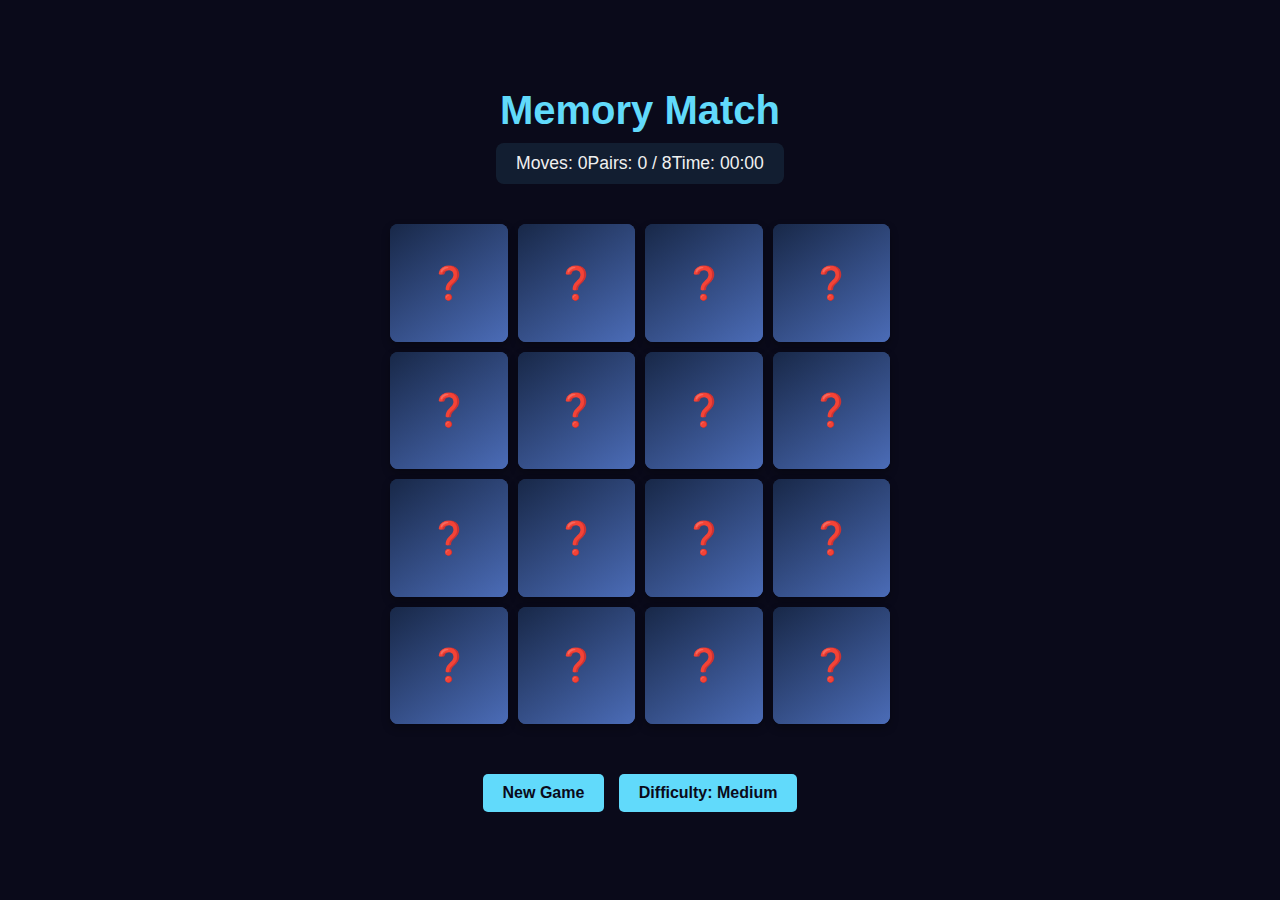
<file: games/memory/index.html>
<!DOCTYPE html>
<html lang="en">
<head>
    <meta charset="UTF-8">
    <meta name="viewport" content="width=device-width, initial-scale=1.0">
    <title>Memory Match - An Honest Memory Game</title>
    <style>
        /* 
         * ===================================================
         * ================= MEMORY MATCH GAME ===============
         * ===== THE HONEST MEMORY GAME - NO FAKE MOVES ======
         * ===================================================
         * === CODEX v1.0 - Initial Release - May 17, 2025 ===
         * ===================================================
         */
        * {
            margin: 0;
            padding: 0;
            box-sizing: border-box;
        }
        
        body {
            display: flex;
            justify-content: center;
            align-items: center;
            flex-direction: column;
            min-height: 100vh;
            font-family: 'Segoe UI', Tahoma, Geneva, Verdana, sans-serif;
            background: #0a0a1a;
            color: #f0f0f0;
            padding: 20px;
        }
        
        .game-header {
            text-align: center;
            margin-bottom: 20px;
        }
        
        h1 {
            font-size: 2.5rem;
            color: #61dafb;
            margin-bottom: 10px;
        }
        
        .stats {
            display: flex;
            justify-content: space-between;
            width: 100%;
            max-width: 500px;
            margin-bottom: 20px;
            padding: 10px 20px;
            background: rgba(97, 218, 251, 0.1);
            border-radius: 8px;
            font-size: 1.1rem;
        }
        
        .memory-grid {
            display: grid;
            grid-template-columns: repeat(4, 1fr);
            gap: 10px;
            max-width: 500px;
            width: 100%;
            margin-bottom: 30px;
        }
        
        .card {
            aspect-ratio: 1;
            background: linear-gradient(145deg, #182848 0%, #4b6cb7 100%);
            border-radius: 8px;
            display: flex;
            justify-content: center;
            align-items: center;
            font-size: 2rem;
            cursor: pointer;
            transition: transform 0.3s ease;
            transform-style: preserve-3d;
            box-shadow: 0 4px 8px rgba(0, 0, 0, 0.3);
            position: relative;
        }
        
        .card:hover {
            box-shadow: 0 6px 12px rgba(97, 218, 251, 0.4);
        }
        
        .card.flipped {
            transform: rotateY(180deg);
        }
        
        .card.matched {
            transform: rotateY(180deg);
            background: linear-gradient(145deg, #0a472a 0%, #1a7350 100%);
            cursor: default;
        }
        
        .card-front, .card-back {
            position: absolute;
            width: 100%;
            height: 100%;
            backface-visibility: hidden;
            border-radius: 8px;
            display: flex;
            justify-content: center;
            align-items: center;
        }
        
        .card-front {
            background: linear-gradient(145deg, #182848 0%, #4b6cb7 100%);
            transform: rotateY(0deg);
        }
        
        .card-back {
            background: linear-gradient(145deg, #1a2a6c 0%, #2a4858 100%);
            transform: rotateY(180deg);
        }
        
        .controls {
            margin-top: 20px;
            text-align: center;
        }
        
        button {
            background: #61dafb;
            color: #0a0a1a;
            border: none;
            padding: 10px 20px;
            font-size: 1rem;
            border-radius: 5px;
            cursor: pointer;
            font-weight: bold;
            transition: all 0.3s ease;
            margin: 0 5px;
        }
        
        button:hover {
            background: #4fa8c7;
            transform: scale(1.05);
        }
        
        .game-over {
            position: fixed;
            top: 0;
            left: 0;
            width: 100%;
            height: 100%;
            background: rgba(10, 10, 26, 0.9);
            display: flex;
            justify-content: center;
            align-items: center;
            flex-direction: column;
            z-index: 10;
            opacity: 0;
            visibility: hidden;
            transition: all 0.5s ease;
        }
        
        .game-over.show {
            opacity: 1;
            visibility: visible;
        }
        
        .game-over-content {
            background: #16213e;
            padding: 40px;
            border-radius: 10px;
            text-align: center;
            border: 3px solid #61dafb;
            box-shadow: 0 0 30px rgba(97, 218, 251, 0.7);
            max-width: 500px;
            width: 90%;
        }
        
        .game-over h2 {
            font-size: 2.5rem;
            color: #61dafb;
            margin-bottom: 20px;
        }
        
        .result-stats {
            margin: 20px 0;
            font-size: 1.2rem;
        }
        
        @media (max-width: 500px) {
            .memory-grid {
                grid-template-columns: repeat(3, 1fr);
            }
            
            h1 {
                font-size: 2rem;
            }
            
            .stats {
                flex-direction: column;
                align-items: center;
                gap: 10px;
            }
        }
    </style>
</head>
<body>
    <div class="game-header">
        <h1>Memory Match</h1>
        <div class="stats">
            <div>Moves: <span id="moves">0</span></div>
            <div>Pairs: <span id="pairs">0</span> / <span id="total-pairs">8</span></div>
            <div>Time: <span id="timer">00:00</span></div>
        </div>
    </div>
    
    <div class="memory-grid" id="memory-grid">
        <!-- Cards will be dynamically inserted here -->
    </div>
    
    <div class="controls">
        <button id="new-game-btn">New Game</button>
        <button id="difficulty-btn">Change Difficulty</button>
    </div>
    
    <div class="game-over" id="game-over">
        <div class="game-over-content">
            <h2>Game Complete!</h2>
            <div class="result-stats">
                <p>You matched all pairs!</p>
                <p>Moves: <span id="result-moves">0</span></p>
                <p>Time: <span id="result-time">00:00</span></p>
            </div>
            <button id="play-again-btn">Play Again</button>
        </div>
    </div>

    <script>
        /* 
         * ===================================================
         * ================ MEMORY MATCH GAME ===============
         * ======== HONEST GAMEPLAY IMPLEMENTATION ==========
         * ===================================================
         * === CODEX v1.0 - Initial Release - May 17, 2025 ===
         * ===================================================
         *
         * :: PURE JAVASCRIPT IMPLEMENTATION ::
         * :: NO TRICKY CODE - JUST HONEST MEMORY GAME ::
         */
        
        // ===== GAME ELEMENTS & STATE =====
        const grid = document.getElementById('memory-grid');
        const movesDisplay = document.getElementById('moves');
        const pairsDisplay = document.getElementById('pairs');
        const totalPairsDisplay = document.getElementById('total-pairs');
        const timerDisplay = document.getElementById('timer');
        const newGameBtn = document.getElementById('new-game-btn');
        const difficultyBtn = document.getElementById('difficulty-btn');
        const gameOverScreen = document.getElementById('game-over');
        const resultMovesDisplay = document.getElementById('result-moves');
        const resultTimeDisplay = document.getElementById('result-time');
        const playAgainBtn = document.getElementById('play-again-btn');
        
        // Game state variables
        let cards = [];
        let flippedCards = [];
        let matchedPairs = 0;
        let totalPairs = 8; // Default
        let moves = 0;
        let gameActive = false;
        let timer = 0;
        let timerInterval;
        let difficulty = 'medium'; // Default: easy (4x3), medium (4x4), hard (5x4)
        
        /**
         * EMOJI DECK GENERATOR
         * Creates pairs of emoji cards for gameplay
         */
        function generateDeck() {
            // Define emoji sets based on difficulty
            const emojiSets = {
                'easy': ['🐶', '🐱', '🐭', '🐹', '🐰', '🦊'],
                'medium': ['🐶', '🐱', '🐭', '🐹', '🐰', '🦊', '🐼', '🐨'],
                'hard': ['🐶', '🐱', '🐭', '🐹', '🐰', '🦊', '🐼', '🐨', '🐯', '🦁'],
            };
            
            // Get emoji set based on difficulty
            const emojis = emojiSets[difficulty];
            totalPairs = emojis.length;
            totalPairsDisplay.textContent = totalPairs;
            
            // Create pairs
            const deck = [...emojis, ...emojis];
            
            // Shuffle the deck using Fisher-Yates algorithm
            for (let i = deck.length - 1; i > 0; i--) {
                const j = Math.floor(Math.random() * (i + 1));
                [deck[i], deck[j]] = [deck[j], deck[i]];
            }
            
            return deck;
        }
        
        /**
         * CARD CREATION SYSTEM
         * Generates the DOM elements for the memory cards
         * @param {Array} deck - Array of shuffled card values
         */
        function createCards(deck) {
            grid.innerHTML = '';
            cards = [];
            
            // Set grid columns based on difficulty
            const gridColumns = {
                'easy': 'repeat(4, 1fr)',
                'medium': 'repeat(4, 1fr)',
                'hard': 'repeat(5, 1fr)'
            };
            
            grid.style.gridTemplateColumns = gridColumns[difficulty];
            
            // Create card elements
            deck.forEach((emoji, index) => {
                const card = document.createElement('div');
                card.className = 'card';
                card.dataset.index = index;
                card.dataset.value = emoji;
                
                // Create card front (back side when not flipped)
                const cardFront = document.createElement('div');
                cardFront.className = 'card-front';
                cardFront.innerHTML = '❓';
                
                // Create card back (face side when flipped)
                const cardBack = document.createElement('div');
                cardBack.className = 'card-back';
                cardBack.innerHTML = emoji;
                
                // Append card sides
                card.appendChild(cardFront);
                card.appendChild(cardBack);
                
                // Add click event
                card.addEventListener('click', flipCard);
                
                // Add to grid and cards array
                grid.appendChild(card);
                cards.push(card);
            });
        }
        
        /**
         * CARD FLIP HANDLER
         * Manages card flipping logic and game state
         */
        function flipCard() {
            // Ignore if game not active
            if (!gameActive) return;
            
            const card = this;
            
            // Ignore if card is already flipped or matched
            if (card.classList.contains('flipped') || card.classList.contains('matched')) {
                return;
            }
            
            // Ignore if two cards are already flipped
            if (flippedCards.length === 2) {
                return;
            }
            
            // Flip the card
            card.classList.add('flipped');
            flippedCards.push(card);
            
            // Check for match if two cards are flipped
            if (flippedCards.length === 2) {
                moves++;
                movesDisplay.textContent = moves;
                
                // Check if cards match
                if (flippedCards[0].dataset.value === flippedCards[1].dataset.value) {
                    matchedPairs++;
                    pairsDisplay.textContent = matchedPairs;
                    
                    // Mark cards as matched
                    flippedCards.forEach(card => {
                        card.classList.add('matched');
                        card.removeEventListener('click', flipCard);
                    });
                    
                    // Clear flipped cards array
                    flippedCards = [];
                    
                    // Check for game completion
                    if (matchedPairs === totalPairs) {
                        gameOver();
                    }
                } else {
                    // If no match, flip cards back after delay
                    setTimeout(() => {
                        flippedCards.forEach(card => {
                            card.classList.remove('flipped');
                        });
                        flippedCards = [];
                    }, 1000);
                }
            }
        }
        
        /**
         * GAME INITIALIZATION
         * Sets up a new game with reset state
         */
        function initGame() {
            // Reset game state
            flippedCards = [];
            matchedPairs = 0;
            moves = 0;
            timer = 0;
            gameActive = true;
            
            // Update displays
            movesDisplay.textContent = moves;
            pairsDisplay.textContent = matchedPairs;
            timerDisplay.textContent = formatTime(timer);
            
            // Generate and create cards
            const deck = generateDeck();
            createCards(deck);
            
            // Hide game over screen
            gameOverScreen.classList.remove('show');
            
            // Start timer
            clearInterval(timerInterval);
            timerInterval = setInterval(() => {
                timer++;
                timerDisplay.textContent = formatTime(timer);
            }, 1000);
        }
        
        /**
         * GAME COMPLETION HANDLER
         * Manages end of game state and displays results
         */
        function gameOver() {
            gameActive = false;
            clearInterval(timerInterval);
            
            // Update result displays
            resultMovesDisplay.textContent = moves;
            resultTimeDisplay.textContent = formatTime(timer);
            
            // Show game over screen with delay
            setTimeout(() => {
                gameOverScreen.classList.add('show');
            }, 500);
        }
        
        /**
         * TIME FORMATTER
         * Converts seconds to MM:SS format
         */
        function formatTime(seconds) {
            const mins = Math.floor(seconds / 60).toString().padStart(2, '0');
            const secs = (seconds % 60).toString().padStart(2, '0');
            return `${mins}:${secs}`;
        }
        
        /**
         * DIFFICULTY CYCLE HANDLER
         * Cycles through game difficulty levels
         */
        function cycleDifficulty() {
            const difficulties = ['easy', 'medium', 'hard'];
            const currentIndex = difficulties.indexOf(difficulty);
            difficulty = difficulties[(currentIndex + 1) % difficulties.length];
            
            // Update button text
            difficultyBtn.textContent = `Difficulty: ${difficulty.charAt(0).toUpperCase() + difficulty.slice(1)}`;
            
            // Restart game with new difficulty
            initGame();
        }
        
        // ===== EVENT LISTENERS =====
        newGameBtn.addEventListener('click', initGame);
        difficultyBtn.addEventListener('click', cycleDifficulty);
        playAgainBtn.addEventListener('click', initGame);
        
        // ===== INITIAL SETUP =====
        difficultyBtn.textContent = `Difficulty: ${difficulty.charAt(0).toUpperCase() + difficulty.slice(1)}`;
        initGame();
    </script>
</body>
</html>
</file>
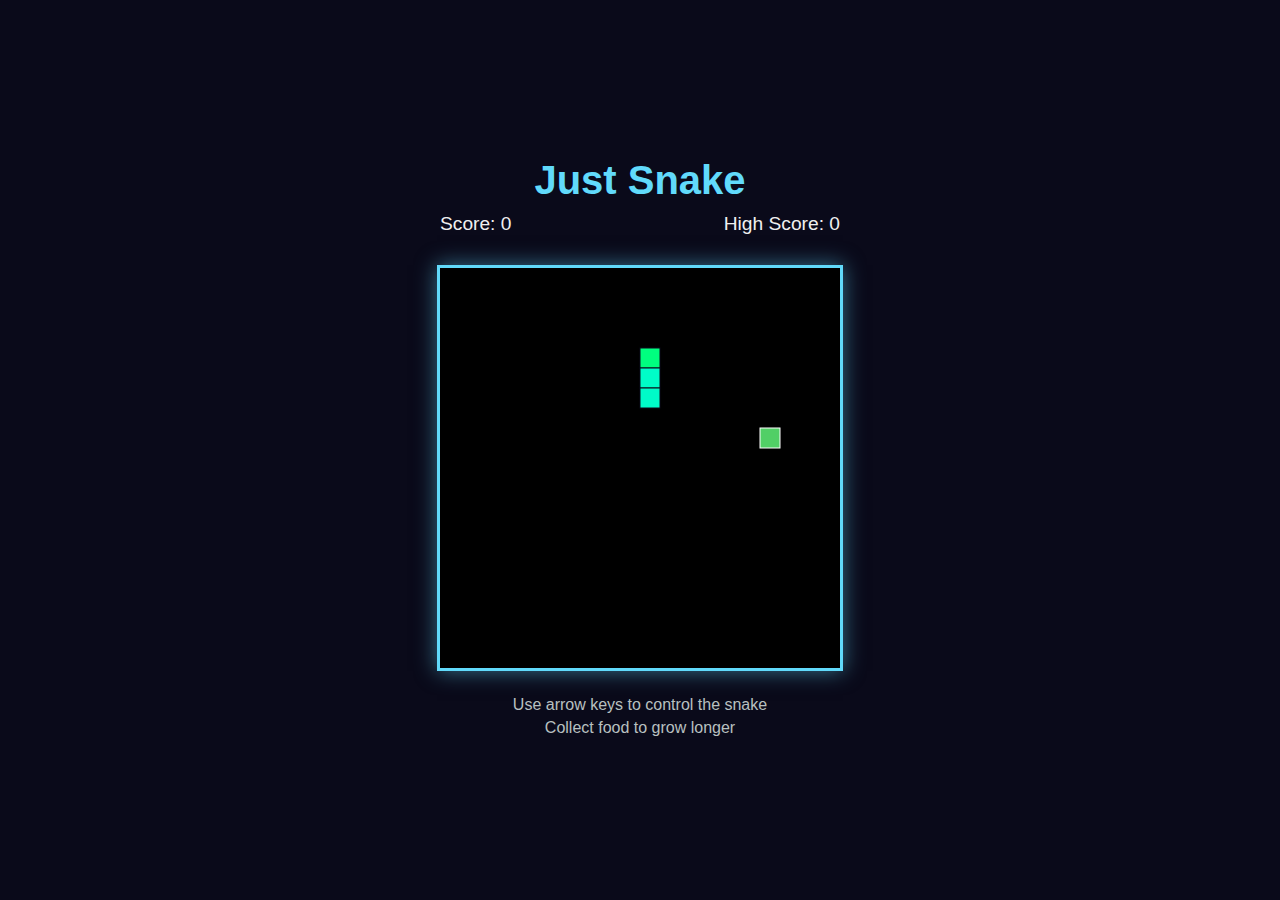
<file: games/snake/index.html>
<!DOCTYPE html>
<html lang="en">
<head>
    <meta charset="UTF-8">
    <meta name="viewport" content="width=device-width, initial-scale=1.0">
    <title>Just Snake - An Honest Game</title>
    <style>
        /* 
         * ===================================================
         * ================= JUST SNAKE GAME =================
         * ====== THE HONEST SNAKE GAME - NO GIMMICKS =======
         * ===================================================
         * === CODEX v1.0 - Initial Release - May 17, 2025 ===
         * ===================================================
         */
        * {
            margin: 0;
            padding: 0;
            box-sizing: border-box;
        }
        
        body {
            display: flex;
            justify-content: center;
            align-items: center;
            flex-direction: column;
            height: 100vh;
            font-family: 'Segoe UI', Tahoma, Geneva, Verdana, sans-serif;
            background: #0a0a1a;
            color: #f0f0f0;
            overflow: hidden;
        }
        
        .game-header {
            text-align: center;
            margin-bottom: 20px;
        }
        
        h1 {
            font-size: 2.5rem;
            color: #61dafb;
            margin-bottom: 10px;
        }
        
        .score-display {
            display: flex;
            justify-content: space-between;
            width: 400px;
            margin-bottom: 10px;
            font-size: 1.2rem;
        }
        
        #game-canvas {
            border: 3px solid #61dafb;
            background-color: #000;
            box-shadow: 0 0 20px rgba(97, 218, 251, 0.5);
        }
        
        .controls {
            margin-top: 20px;
            text-align: center;
        }
        
        .controls p {
            margin: 5px 0;
            color: #b8c0c0;
        }
        
        .game-over {
            position: absolute;
            top: 50%;
            left: 50%;
            transform: translate(-50%, -50%);
            background: rgba(10, 10, 26, 0.9);
            padding: 30px;
            border-radius: 10px;
            text-align: center;
            border: 3px solid #61dafb;
            box-shadow: 0 0 30px rgba(97, 218, 251, 0.7);
            display: none;
        }
        
        .game-over h2 {
            font-size: 2.5rem;
            color: #ff6b6b;
            margin-bottom: 20px;
        }
        
        .game-over p {
            margin-bottom: 20px;
            font-size: 1.2rem;
        }
        
        .game-over button {
            background: #61dafb;
            color: #0a0a1a;
            border: none;
            padding: 10px 20px;
            font-size: 1.1rem;
            border-radius: 5px;
            cursor: pointer;
            font-weight: bold;
            transition: all 0.3s ease;
        }
        
        .game-over button:hover {
            background: #4fa8c7;
            transform: scale(1.05);
        }
        
        .touch-controls {
            display: none;
            margin-top: 20px;
            width: 150px;
            height: 150px;
            position: relative;
        }
        
        .touch-btn {
            position: absolute;
            width: 50px;
            height: 50px;
            background: rgba(97, 218, 251, 0.3);
            border-radius: 50%;
            display: flex;
            justify-content: center;
            align-items: center;
            font-size: 24px;
        }
        
        #up-btn { top: 0; left: 50%; transform: translateX(-50%); }
        #left-btn { top: 50%; left: 0; transform: translateY(-50%); }
        #right-btn { top: 50%; right: 0; transform: translateY(-50%); }
        #down-btn { bottom: 0; left: 50%; transform: translateX(-50%); }
        
        @media (max-width: 500px) {
            #game-canvas {
                width: 300px;
                height: 300px;
            }
            
            .score-display {
                width: 300px;
            }
            
            .touch-controls {
                display: block;
            }
        }
    </style>
</head>
<body>
    <div class="game-header">
        <h1>Just Snake</h1>
        <div class="score-display">
            <div>Score: <span id="score">0</span></div>
            <div>High Score: <span id="high-score">0</span></div>
        </div>
    </div>
    
    <canvas id="game-canvas" width="400" height="400"></canvas>
    
    <div class="controls">
        <p>Use arrow keys to control the snake</p>
        <p>Collect food to grow longer</p>
    </div>
    
    <div class="touch-controls">
        <div class="touch-btn" id="up-btn">↑</div>
        <div class="touch-btn" id="left-btn">←</div>
        <div class="touch-btn" id="right-btn">→</div>
        <div class="touch-btn" id="down-btn">↓</div>
    </div>
    
    <div class="game-over" id="game-over">
        <h2>Game Over!</h2>
        <p>Your score: <span id="final-score">0</span></p>
        <button id="restart-btn">Play Again</button>
    </div>

    <script>
        /* 
         * ===================================================
         * ================= JUST SNAKE GAME =================
         * ========= HONEST GAMEPLAY IMPLEMENTATION ==========
         * ===================================================
         * === CODEX v1.0 - Initial Release - May 17, 2025 ===
         * ===================================================
         *
         * :: PURE JAVASCRIPT IMPLEMENTATION ::
         * :: NO TRICKY CODE - JUST HONEST SNAKE GAME ::
         */
        
        // Game canvas setup
        const canvas = document.getElementById('game-canvas');
        const ctx = canvas.getContext('2d');
        
        // Game elements size
        const gridSize = 20;
        const tileCount = canvas.width / gridSize;
        
        // Score elements
        const scoreDisplay = document.getElementById('score');
        const highScoreDisplay = document.getElementById('high-score');
        const finalScoreDisplay = document.getElementById('final-score');
        
        // Game over elements
        const gameOverScreen = document.getElementById('game-over');
        const restartBtn = document.getElementById('restart-btn');
        
        // Touch controls
        const upBtn = document.getElementById('up-btn');
        const leftBtn = document.getElementById('left-btn');
        const rightBtn = document.getElementById('right-btn');
        const downBtn = document.getElementById('down-btn');
        
        // Game state
        let snake = [];
        let food = {};
        let dx = 0;
        let dy = -gridSize; // Start moving up
        let score = 0;
        let highScore = localStorage.getItem('snakeHighScore') || 0;
        let gameActive = true;
        let lastKeyPressed = '';
        
        // Initialize high score
        highScoreDisplay.textContent = highScore;
        
        /**
         * GAME INITIALIZATION
         * Sets up the initial game state
         */
        function initGame() {
            // Reset game state
            snake = [
                {x: 10 * gridSize, y: 10 * gridSize},
                {x: 10 * gridSize, y: 11 * gridSize},
                {x: 10 * gridSize, y: 12 * gridSize}
            ];
            
            generateFood();
            
            dx = 0;
            dy = -gridSize;
            score = 0;
            gameActive = true;
            
            // Hide game over screen
            gameOverScreen.style.display = 'none';
            
            // Update score display
            scoreDisplay.textContent = score;
            
            // Start game loop
            gameLoop();
        }
        
        /**
         * FOOD GENERATOR
         * Creates new food at random position
         */
        function generateFood() {
            // Generate random position
            const randomX = Math.floor(Math.random() * tileCount) * gridSize;
            const randomY = Math.floor(Math.random() * tileCount) * gridSize;
            
            // Create food object
            food = {
                x: randomX,
                y: randomY,
                color: getRandomFoodColor()
            };
            
            // Make sure food doesn't spawn on snake
            for (let i = 0; i < snake.length; i++) {
                if (snake[i].x === food.x && snake[i].y === food.y) {
                    generateFood(); // Try again
                    break;
                }
            }
        }
        
        /**
         * RANDOM FOOD COLOR GENERATOR
         * Creates visually appealing food colors
         */
        function getRandomFoodColor() {
            const colors = [
                '#ff6b6b', // Red
                '#51cf66', // Green
                '#fcc419', // Yellow
                '#74c0fc', // Blue
                '#be4bdb'  // Purple
            ];
            
            return colors[Math.floor(Math.random() * colors.length)];
        }
        
        /**
         * MAIN GAME LOOP
         * Handles continuous game updates
         */
        function gameLoop() {
            if (!gameActive) return;
            
            // Schedule next frame
            setTimeout(function() {
                requestAnimationFrame(gameLoop);
                updateGame();
                drawGame();
            }, 100); // Controls game speed
        }
        
        /**
         * GAME STATE UPDATE
         * Updates snake position and checks collisions
         */
        function updateGame() {
            // Create new head at new position
            const head = {
                x: snake[0].x + dx,
                y: snake[0].y + dy
            };
            
            // Add new head to beginning of snake array
            snake.unshift(head);
            
            // Check wall collision
            if (
                head.x < 0 ||
                head.y < 0 ||
                head.x >= canvas.width ||
                head.y >= canvas.height
            ) {
                gameOver();
                return;
            }
            
            // Check self collision
            for (let i = 1; i < snake.length; i++) {
                if (head.x === snake[i].x && head.y === snake[i].y) {
                    gameOver();
                    return;
                }
            }
            
            // Check food collision
            if (head.x === food.x && head.y === food.y) {
                // Increment score
                score++;
                scoreDisplay.textContent = score;
                
                // Update high score if needed
                if (score > highScore) {
                    highScore = score;
                    highScoreDisplay.textContent = highScore;
                    localStorage.setItem('snakeHighScore', highScore);
                }
                
                // Generate new food
                generateFood();
            } else {
                // Remove tail segment if no food eaten
                snake.pop();
            }
        }
        
        /**
         * GAME RENDERER
         * Draws all game elements on canvas
         */
        function drawGame() {
            // Clear canvas
            ctx.fillStyle = '#000';
            ctx.fillRect(0, 0, canvas.width, canvas.height);
            
            // Draw food
            ctx.fillStyle = food.color;
            ctx.strokeStyle = '#fff';
            ctx.fillRect(food.x, food.y, gridSize, gridSize);
            ctx.strokeRect(food.x, food.y, gridSize, gridSize);
            
            // Draw snake
            for (let i = 0; i < snake.length; i++) {
                // Head is lighter, body gets darker
                const colorIntensity = 255 - (i * 2);
                if (i === 0) {
                    // Snake head
                    ctx.fillStyle = `rgb(0, ${colorIntensity}, 127)`;
                } else {
                    // Snake body
                    ctx.fillStyle = `rgb(0, ${Math.max(colorIntensity, 100)}, 200)`;
                }
                
                ctx.fillRect(snake[i].x, snake[i].y, gridSize, gridSize);
                
                // Draw border
                ctx.strokeStyle = '#0a0a1a';
                ctx.strokeRect(snake[i].x, snake[i].y, gridSize, gridSize);
            }
        }
        
        /**
         * GAME OVER HANDLER
         * Manages end of game state
         */
        function gameOver() {
            gameActive = false;
            finalScoreDisplay.textContent = score;
            gameOverScreen.style.display = 'block';
        }
        
        /**
         * KEYBOARD INPUT HANDLER
         * Manages directional input via keyboard
         */
        document.addEventListener('keydown', function(e) {
            // Prevent reverse direction
            // Left Arrow
            if (e.key === 'ArrowLeft' && dx === 0) {
                dx = -gridSize;
                dy = 0;
                lastKeyPressed = 'left';
            }
            // Right Arrow
            else if (e.key === 'ArrowRight' && dx === 0) {
                dx = gridSize;
                dy = 0;
                lastKeyPressed = 'right';
            }
            // Up Arrow
            else if (e.key === 'ArrowUp' && dy === 0) {
                dx = 0;
                dy = -gridSize;
                lastKeyPressed = 'up';
            }
            // Down Arrow
            else if (e.key === 'ArrowDown' && dy === 0) {
                dx = 0;
                dy = gridSize;
                lastKeyPressed = 'down';
            }
        });
        
        /**
         * TOUCH CONTROLS HANDLER
         * Manages directional input via touch buttons
         */
        upBtn.addEventListener('touchstart', function() {
            if (dy === 0) {
                dx = 0;
                dy = -gridSize;
            }
        });
        
        leftBtn.addEventListener('touchstart', function() {
            if (dx === 0) {
                dx = -gridSize;
                dy = 0;
            }
        });
        
        rightBtn.addEventListener('touchstart', function() {
            if (dx === 0) {
                dx = gridSize;
                dy = 0;
            }
        });
        
        downBtn.addEventListener('touchstart', function() {
            if (dy === 0) {
                dx = 0;
                dy = gridSize;
            }
        });
        
        // Mouse controls for touch buttons (for desktop testing)
        upBtn.addEventListener('click', function() {
            if (dy === 0) {
                dx = 0;
                dy = -gridSize;
            }
        });
        
        leftBtn.addEventListener('click', function() {
            if (dx === 0) {
                dx = -gridSize;
                dy = 0;
            }
        });
        
        rightBtn.addEventListener('click', function() {
            if (dx === 0) {
                dx = gridSize;
                dy = 0;
            }
        });
        
        downBtn.addEventListener('click', function() {
            if (dy === 0) {
                dx = 0;
                dy = gridSize;
            }
        });
        
        // Restart button
        restartBtn.addEventListener('click', initGame);
        
        // Start the game
        initGame();
    </script>
</body>
</html>
</file>
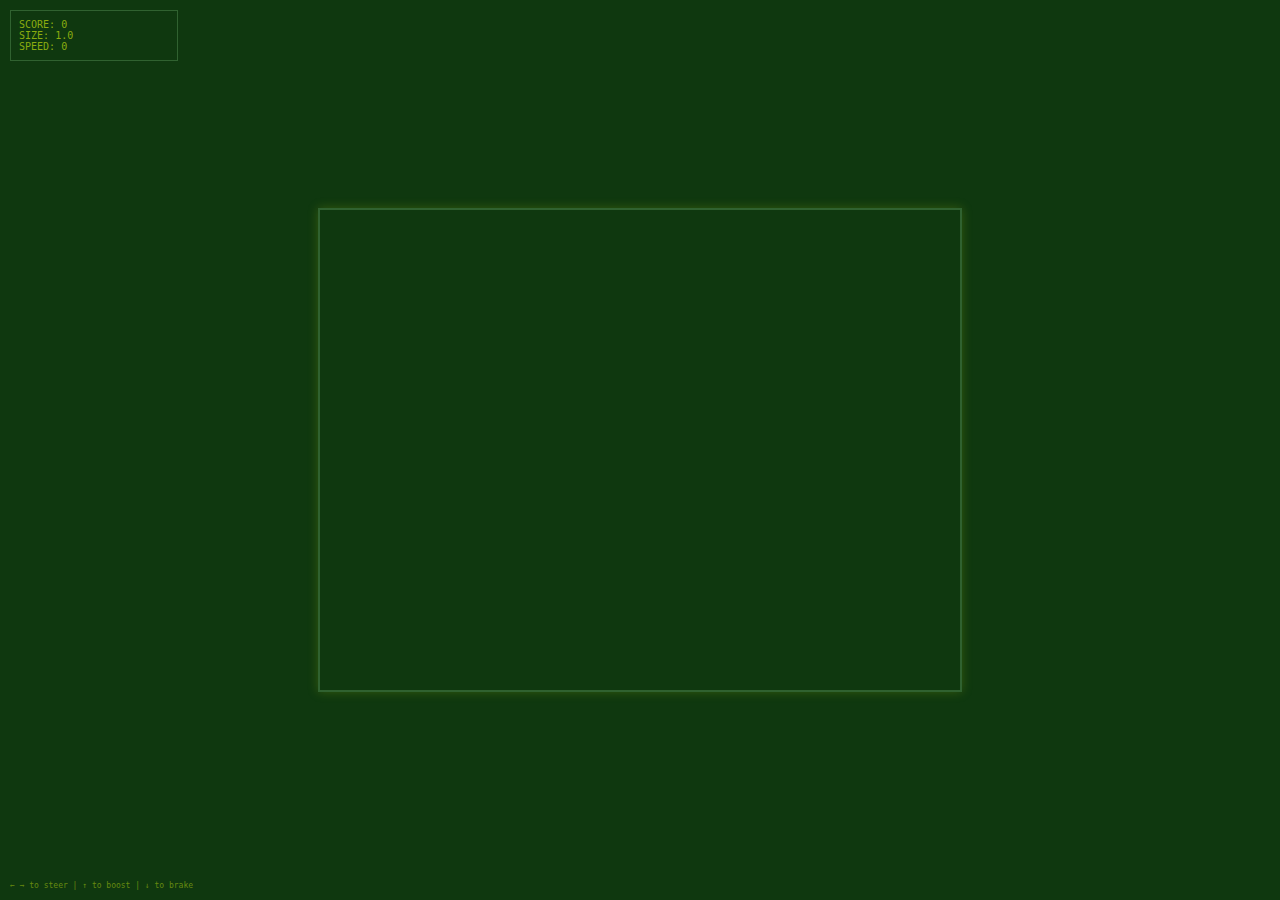
<file: games/snowball-descent/index.html>
<!DOCTYPE html>
<html lang="en">
<head>
    <meta charset="UTF-8">
    <meta name="viewport" content="width=device-width, initial-scale=1.0">
    <title>SnowBall Descent - ZARIGATA</title>
    <style>
        /* 
         * =========================================================
         * ██████╗ ███╗   ██╗ ██████╗ ██╗    ██╗██████╗  █████╗ ██╗     ██╗     
         * ██╔════╝ ████╗  ██║██╔═══██╗██║    ██║██╔══██╗██╔══██╗██║     ██║     
         * ╚█████╗  ██╔██╗ ██║██║   ██║██║ █╗ ██║██████╔╝███████║██║     ██║     
         * ╠═══██╗  ██║╚██╗██║██║   ██║██║███╗██║██╔══██╗██╔══██║██║     ██║     
         * ██████╔╝ ██║ ╚████║╚██████╔╝╚███╔███╔╝██████╔╝██║  ██║███████╗███████╗
         * ╚═════╝  ╚═╝  ╚═══╝ ╚═════╝  ╚══╝╚══╝ ╚═════╝ ╚═╝  ╚═╝╚══════╝╚══════╝
         * =========================================================
         * ZARIGATA CODEX v2.3.7 || DESCNT.NVR || VECTOR EDITION
         * =========================================================
         * ::ID::          [X299-VEC2-DESCENT-ZERO]
         * ::RELEASE::     [ZARIGATA PREMIUM VECTOR COLLECTION]
         * ::REVISION::    [17/05/2025-ECX4]
         * ::VERIFIED::    [ZARI-UNIT-X99]
         */
        body {
            margin: 0;
            padding: 0;
            background-color: #0f380f;
            overflow: hidden;
            font-family: 'Press Start 2P', monospace;
            color: #8bac0f;
        }
        
        #game-container {
            position: relative;
            width: 100%;
            height: 100vh;
            display: flex;
            flex-direction: column;
            align-items: center;
            justify-content: center;
        }
        
        canvas {
            background-color: #0f380f;
            border: 2px solid #306230;
            box-shadow: 0 0 10px rgba(139, 172, 15, 0.3);
            display: block;
            image-rendering: pixelated;
            max-width: 100%;
            max-height: 100%;
        }
        
        .game-ui {
            position: absolute;
            top: 10px;
            left: 10px;
            z-index: 10;
            padding: 8px;
            background-color: rgba(15, 56, 15, 0.8);
            border: 1px solid #306230;
            font-size: 10px;
            min-width: 150px;
        }
        
        .game-over {
            position: absolute;
            top: 50%;
            left: 50%;
            transform: translate(-50%, -50%);
            background-color: rgba(15, 56, 15, 0.9);
            border: 2px solid #8bac0f;
            padding: 20px;
            text-align: center;
            display: none;
            z-index: 100;
        }
        
        button {
            background-color: #306230;
            color: #8bac0f;
            border: none;
            padding: 8px 16px;
            margin-top: 12px;
            font-family: 'Press Start 2P', monospace;
            font-size: 10px;
            cursor: pointer;
        }
        
        button:hover {
            background-color: #8bac0f;
            color: #0f380f;
        }
        
        .controls-info {
            position: absolute;
            bottom: 10px;
            left: 10px;
            font-size: 8px;
            opacity: 0.7;
        }
        
        @media (max-width: 640px) {
            canvas {
                width: 100%;
                height: auto;
            }
        }
    </style>
</head>
<body>
    <div id="game-container">
        <canvas id="game-canvas" width="640" height="480"></canvas>
        <div class="game-ui">
            <div>SCORE: <span id="score">0</span></div>
            <div>SIZE: <span id="size">1.0</span></div>
            <div>SPEED: <span id="speed">0</span></div>
        </div>
        <div class="controls-info">
            ← → to steer | ↑ to boost | ↓ to brake
        </div>
        <div class="game-over" id="game-over">
            <h2>GAME OVER</h2>
            <div>FINAL SCORE: <span id="final-score">0</span></div>
            <div>MAX SIZE: <span id="max-size">0</span></div>
            <button id="restart-button">PLAY AGAIN</button>
        </div>
    </div>

    <script>
        /* 
         * =========================================================
         * SNOWBALL DESCENT - VECTOR EDITION
         * =========================================================
         * ::ENGINE::  [ZARIGATA VECTOR CORE v5.8.2]
         * ::ACCESS::  [AUTHORIZED - ZARI UNIT X99]
         * =========================================================
         *
         * SNOWBALL DESCENT is a ZARIGATA PREMIUM TITLE
         * featuring pure vector-based rendering with no external assets
         * 
         * ::CREATOR NOTES::
         * "I wanted to capture the feeling of gaining momentum
         * while maintaining precise control over chaos. The vector
         * aesthetic creates that perfect blend of minimalism and
         * challenge that defines classic gaming."
         *                   - Lead Developer, ZARI UNIT X99
         */
        
        // Core Game Constants and Configuration
        const GAME_CONFIG = {
            // Vector color palette (ZARIGATA classic theme)
            COLORS: {
                BACKGROUND: '#0f380f',     // Dark green background
                SNOWBALL: '#9bbc0f',       // Light green for snowball
                SNOW_PARTICLE: '#e0f8cf',  // White-green for snow particles
                HILL: '#306230',           // Medium green for hill/terrain
                OBSTACLE: '#8b3f0f',       // Brown for obstacles
                TEXT: '#8bac0f',           // ZARIGATA text color
                UI_BACKGROUND: 'rgba(15, 56, 15, 0.8)', // UI background
                BOOST: '#91ffe4',          // Boost effect color
                TRAIL: 'rgba(155, 188, 15, 0.2)' // Snowball trail
            },
            
            // Physics settings
            PHYSICS: {
                GRAVITY: 0.15,             // Downhill gravity force
                FRICTION: 0.98,            // Surface friction
                MAX_SPEED: 8,              // Maximum downhill speed
                TURN_SPEED: 0.08,          // Turning speed multiplier
                BOOST_POWER: 1.5,          // Boost power multiplier
                BRAKE_POWER: 0.93,         // Braking power (< 1.0)
                COLLISION_DAMAGE: 0.85,    // Collision damage multiplier (size reduction)
                MIN_SIZE: 0.5,             // Minimum ball size before game over
                GROWTH_RATE: 0.002         // Growth rate per snow particle
            },
            
            // Terrain generation
            TERRAIN: {
                HILL_HEIGHT: 160,          // Base hill height
                VARIATION: 50,             // Height variation
                SEGMENT_WIDTH: 20,         // Width of terrain segments
                SLOPE_SMOOTHNESS: 8,       // Higher = smoother slopes
                SNOW_DENSITY: 0.07,        // Snow particle density (0-1)
                OBSTACLE_DENSITY: 0.02,    // Obstacle density (0-1)
                OBSTACLE_TYPES: [
                    { name: 'rock', sizeRange: [10, 25], damage: [0.1, 0.25] },
                    { name: 'tree', sizeRange: [15, 35], damage: [0.15, 0.3] },
                    { name: 'house', sizeRange: [30, 50], damage: [0.2, 0.4] }
                ]
            },
            
            // Game rules
            RULES: {
                STARTING_SIZE: 1.0,        // Starting snowball size
                POINTS_PER_SNOW: 10,       // Points per snow particle
                POINTS_PER_SECOND: 1,      // Points per second of survival
                GAME_SPEED_INCREASE: 1.0001 // Speed increases over time
            }
        };
    </script>
</body>
</html>
</file>
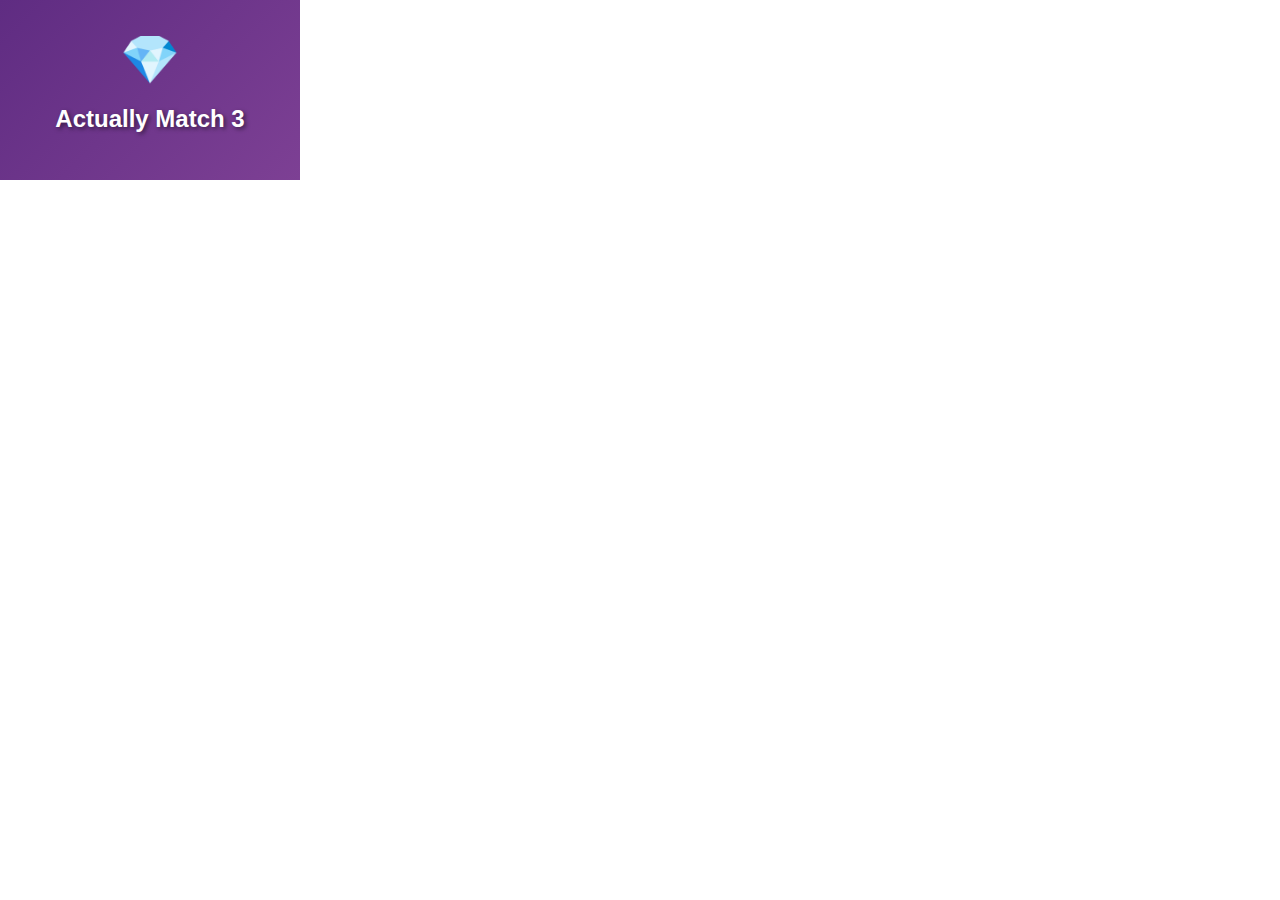
<file: assets/match-3.jpg.html>
<!DOCTYPE html>
<html>
<head>
    <title>Match-3 Game Thumbnail</title>
    <style>
        body, html {
            margin: 0;
            padding: 0;
            width: 300px;
            height: 180px;
            overflow: hidden;
        }
        .thumbnail {
            width: 100%;
            height: 100%;
            background: linear-gradient(135deg, #5f2c82 0%, #7d4094 100%);
            display: flex;
            justify-content: center;
            align-items: center;
            color: white;
            font-family: 'Segoe UI', Tahoma, Geneva, Verdana, sans-serif;
            text-align: center;
            padding: 10px;
            box-sizing: border-box;
        }
        h1 {
            font-size: 24px;
            text-shadow: 2px 2px 4px rgba(0,0,0,0.5);
        }
        .icon {
            font-size: 48px;
            margin-bottom: 10px;
        }
    </style>
</head>
<body>
    <div class="thumbnail">
        <div>
            <div class="icon">💎</div>
            <h1>Actually Match 3</h1>
        </div>
    </div>
</body>
</html>
</file>
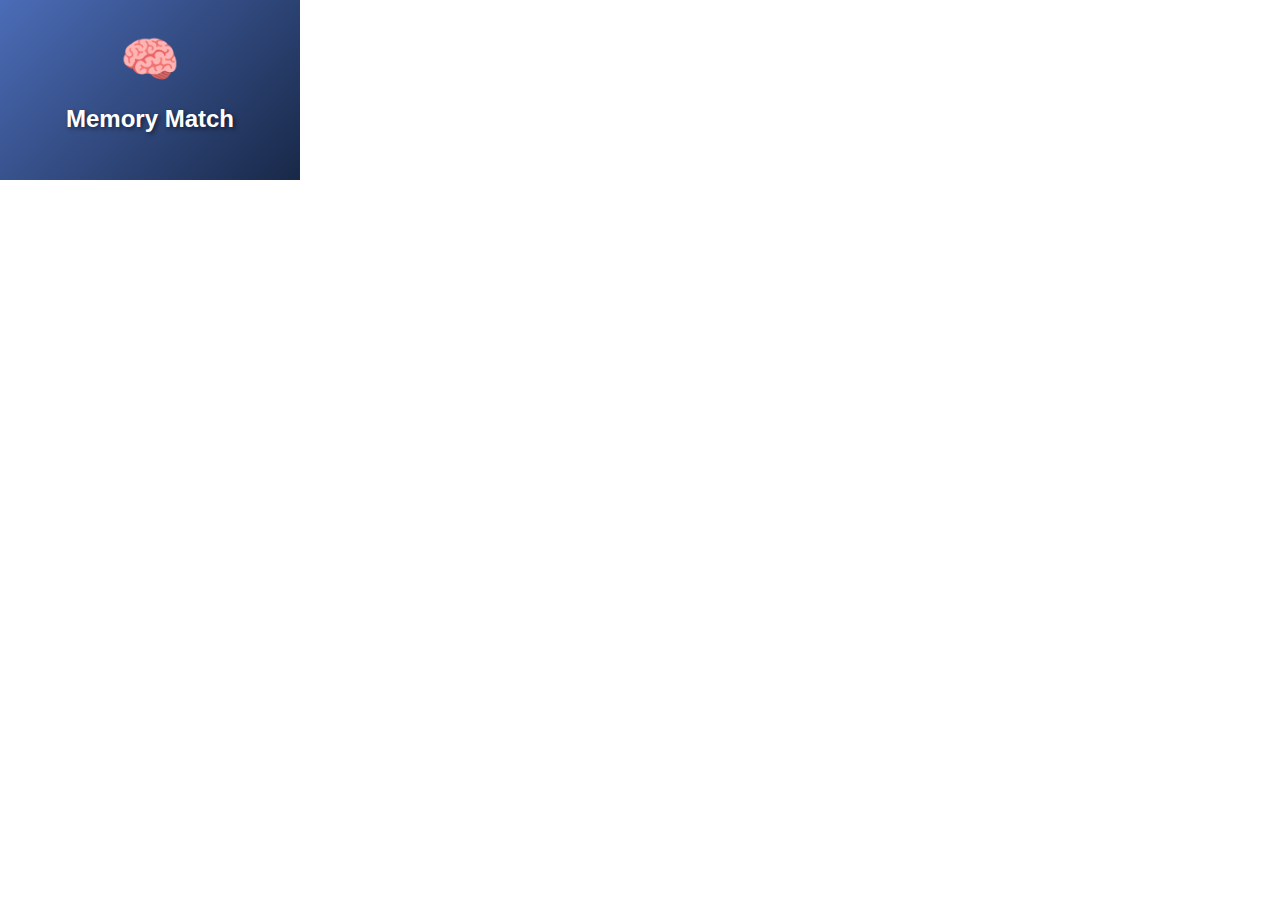
<file: assets/memory.jpg.html>
<!DOCTYPE html>
<html>
<head>
    <title>Memory Game Thumbnail</title>
    <style>
        body, html {
            margin: 0;
            padding: 0;
            width: 300px;
            height: 180px;
            overflow: hidden;
        }
        .thumbnail {
            width: 100%;
            height: 100%;
            background: linear-gradient(135deg, #4b6cb7 0%, #182848 100%);
            display: flex;
            justify-content: center;
            align-items: center;
            color: white;
            font-family: 'Segoe UI', Tahoma, Geneva, Verdana, sans-serif;
            text-align: center;
            padding: 10px;
            box-sizing: border-box;
        }
        h1 {
            font-size: 24px;
            text-shadow: 2px 2px 4px rgba(0,0,0,0.5);
        }
        .icon {
            font-size: 48px;
            margin-bottom: 10px;
        }
    </style>
</head>
<body>
    <div class="thumbnail">
        <div>
            <div class="icon">🧠</div>
            <h1>Memory Match</h1>
        </div>
    </div>
</body>
</html>
</file>
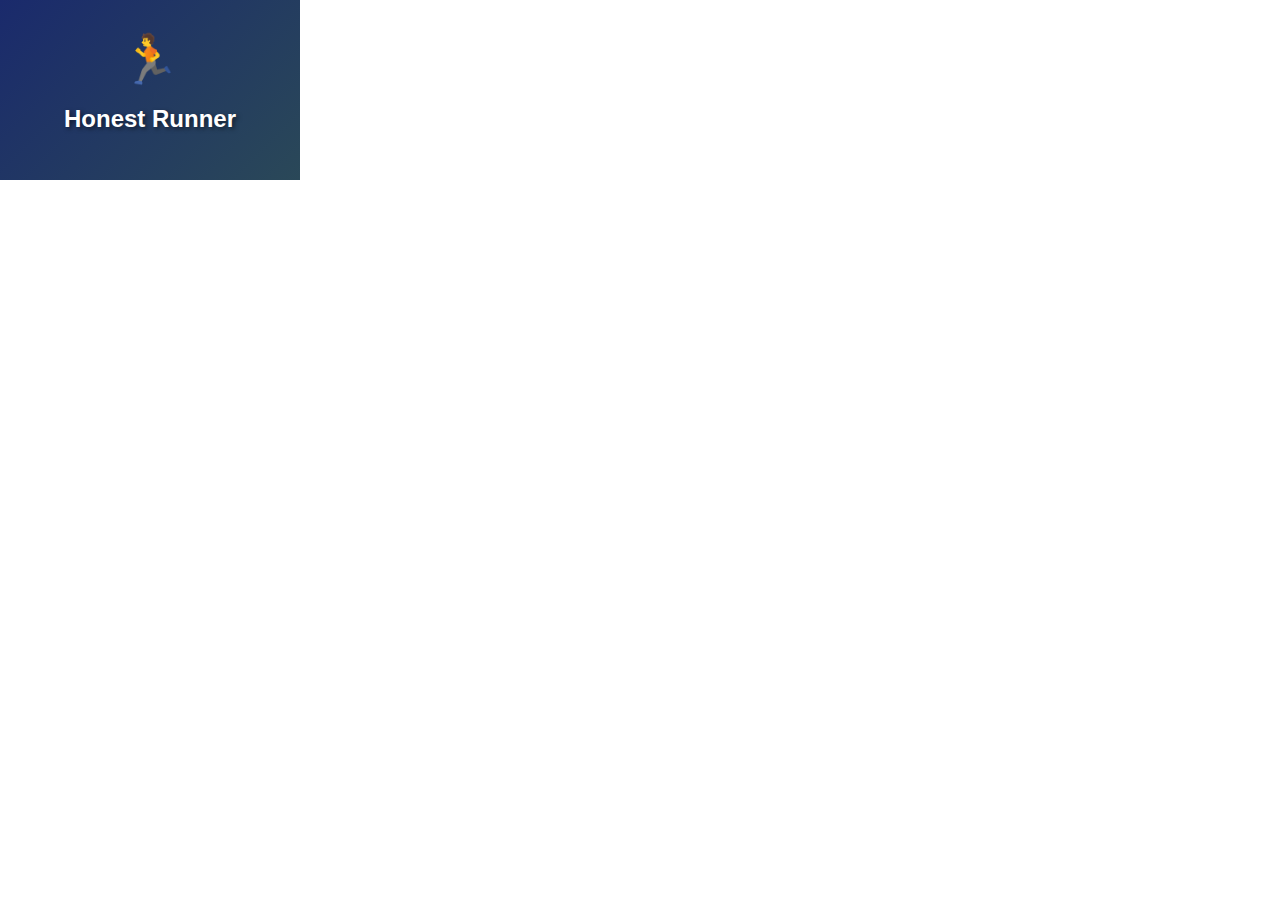
<file: assets/runner.jpg.html>
<!DOCTYPE html>
<html>
<head>
    <title>Runner Game Thumbnail</title>
    <style>
        body, html {
            margin: 0;
            padding: 0;
            width: 300px;
            height: 180px;
            overflow: hidden;
        }
        .thumbnail {
            width: 100%;
            height: 100%;
            background: linear-gradient(135deg, #1a2a6c 0%, #2a4858 100%);
            display: flex;
            justify-content: center;
            align-items: center;
            color: white;
            font-family: 'Segoe UI', Tahoma, Geneva, Verdana, sans-serif;
            text-align: center;
            padding: 10px;
            box-sizing: border-box;
        }
        h1 {
            font-size: 24px;
            text-shadow: 2px 2px 4px rgba(0,0,0,0.5);
        }
        .icon {
            font-size: 48px;
            margin-bottom: 10px;
        }
    </style>
</head>
<body>
    <div class="thumbnail">
        <div>
            <div class="icon">🏃</div>
            <h1>Honest Runner</h1>
        </div>
    </div>
</body>
</html>
</file>
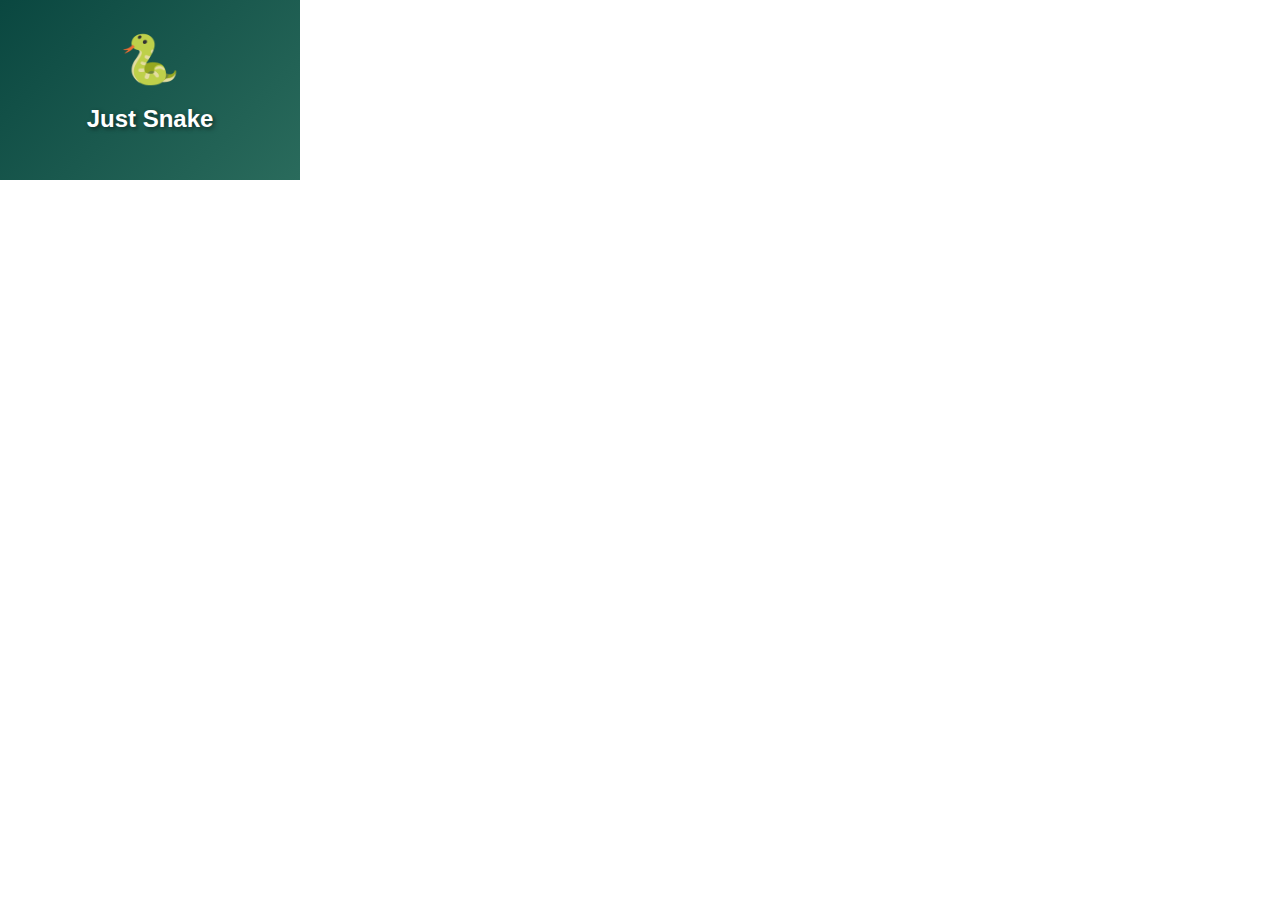
<file: assets/snake.jpg.html>
<!DOCTYPE html>
<html>
<head>
    <title>Snake Game Thumbnail</title>
    <style>
        body, html {
            margin: 0;
            padding: 0;
            width: 300px;
            height: 180px;
            overflow: hidden;
        }
        .thumbnail {
            width: 100%;
            height: 100%;
            background: linear-gradient(135deg, #0a4740 0%, #2a6b5c 100%);
            display: flex;
            justify-content: center;
            align-items: center;
            color: white;
            font-family: 'Segoe UI', Tahoma, Geneva, Verdana, sans-serif;
            text-align: center;
            padding: 10px;
            box-sizing: border-box;
        }
        h1 {
            font-size: 24px;
            text-shadow: 2px 2px 4px rgba(0,0,0,0.5);
        }
        .icon {
            font-size: 48px;
            margin-bottom: 10px;
        }
    </style>
</head>
<body>
    <div class="thumbnail">
        <div>
            <div class="icon">🐍</div>
            <h1>Just Snake</h1>
        </div>
    </div>
</body>
</html>
</file>
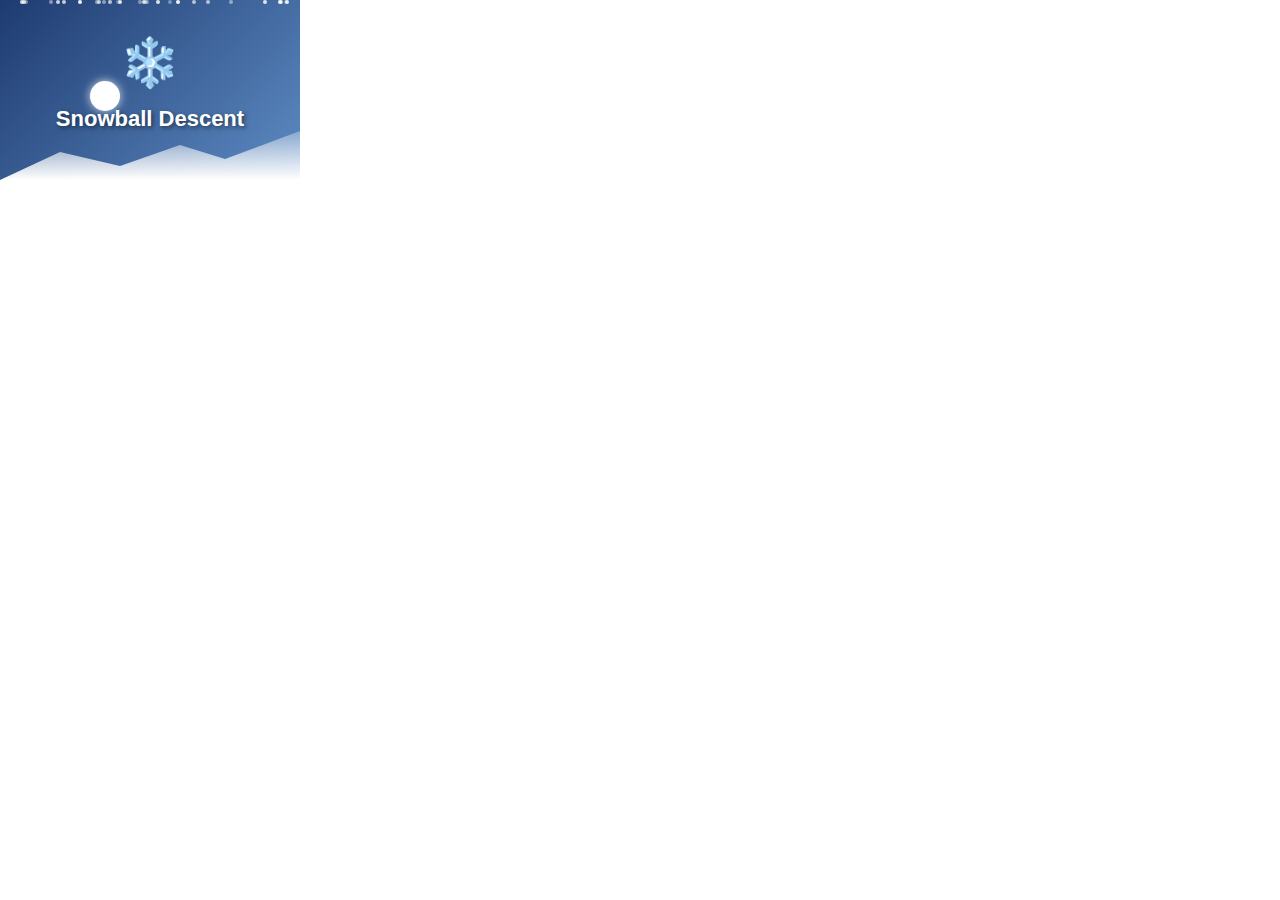
<file: assets/snowball-descent.jpg.html>
<!DOCTYPE html>
<html>
<head>
    <title>Snowball Descent Thumbnail</title>
    <style>
        body, html {
            margin: 0;
            padding: 0;
            width: 300px;
            height: 180px;
            overflow: hidden;
        }
        .thumbnail {
            width: 100%;
            height: 100%;
            background: linear-gradient(135deg, #1e3b70 0%, #5d8bc3 100%);
            display: flex;
            justify-content: center;
            align-items: center;
            color: white;
            font-family: 'Segoe UI', Tahoma, Geneva, Verdana, sans-serif;
            text-align: center;
            padding: 10px;
            box-sizing: border-box;
            position: relative;
            overflow: hidden;
        }
        h1 {
            font-size: 22px;
            text-shadow: 2px 2px 4px rgba(0,0,0,0.5);
            z-index: 10;
        }
        .icon {
            font-size: 48px;
            margin-bottom: 10px;
            z-index: 10;
        }
        .mountain {
            position: absolute;
            bottom: 0;
            left: 0;
            width: 100%;
            height: 70px;
            background: linear-gradient(180deg, transparent 0%, #ffffff 100%);
            clip-path: polygon(0% 100%, 20% 60%, 40% 80%, 60% 50%, 75% 70%, 100% 30%, 100% 100%);
        }
        .snowball {
            position: absolute;
            width: 30px;
            height: 30px;
            background-color: white;
            border-radius: 50%;
            top: 45%;
            left: 30%;
            box-shadow: 0 0 10px rgba(255,255,255,0.8);
        }
        .snow {
            position: absolute;
            width: 100%;
            height: 100%;
            z-index: 1;
        }
        .snowflake {
            position: absolute;
            width: 4px;
            height: 4px;
            background-color: white;
            border-radius: 50%;
            opacity: 0.7;
            animation: fall linear infinite;
        }
        @keyframes fall {
            0% {
                transform: translateY(-10px);
            }
            100% {
                transform: translateY(200px);
            }
        }
    </style>
</head>
<body>
    <div class="thumbnail">
        <div class="snow" id="snow"></div>
        <div class="mountain"></div>
        <div class="snowball"></div>
        <div>
            <div class="icon">❄️</div>
            <h1>Snowball Descent</h1>
        </div>
    </div>

    <script>
        // Generate snowflakes
        const snow = document.getElementById('snow');
        for (let i = 0; i < 30; i++) {
            const snowflake = document.createElement('div');
            snowflake.className = 'snowflake';
            snowflake.style.left = Math.random() * 100 + '%';
            snowflake.style.animationDuration = (Math.random() * 3 + 2) + 's';
            snowflake.style.animationDelay = Math.random() * 5 + 's';
            snowflake.style.opacity = Math.random() * 0.7 + 0.3;
            snow.appendChild(snowflake);
        }
    </script>
</body>
</html>
</file>
